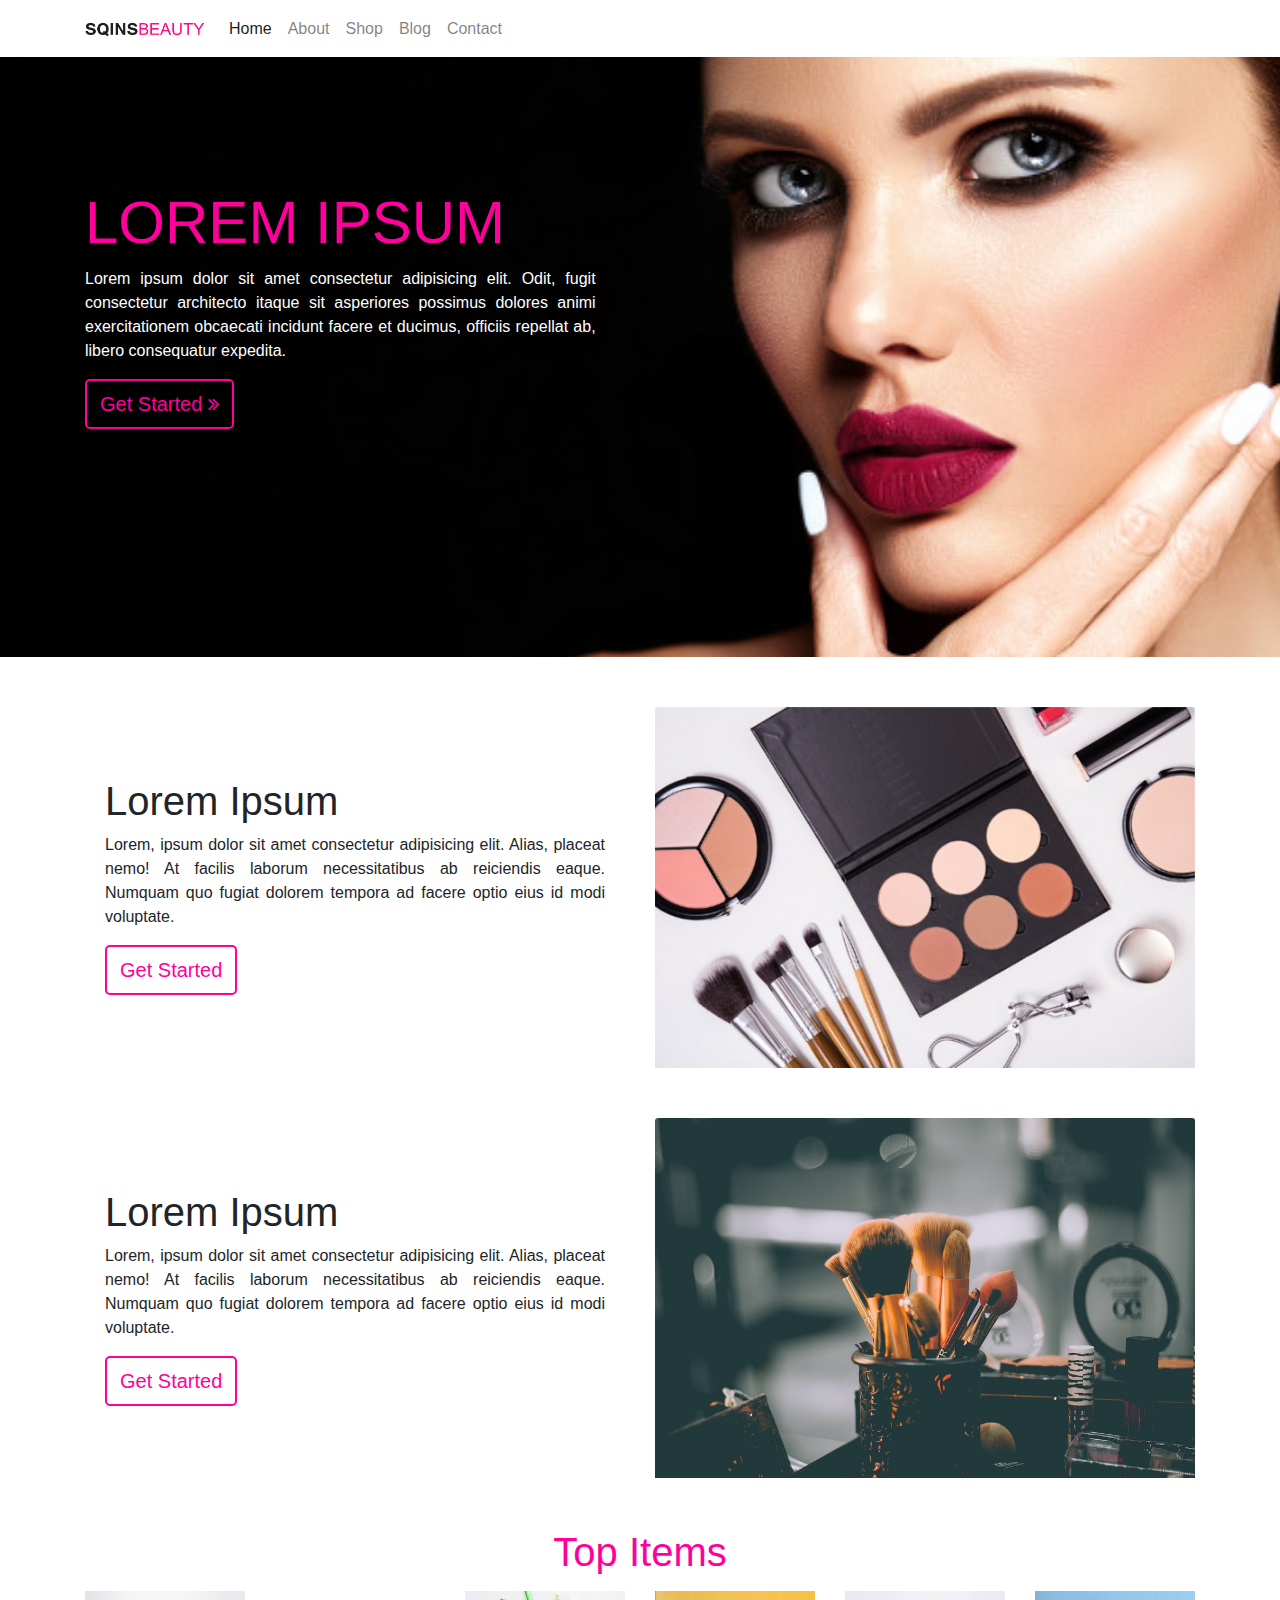
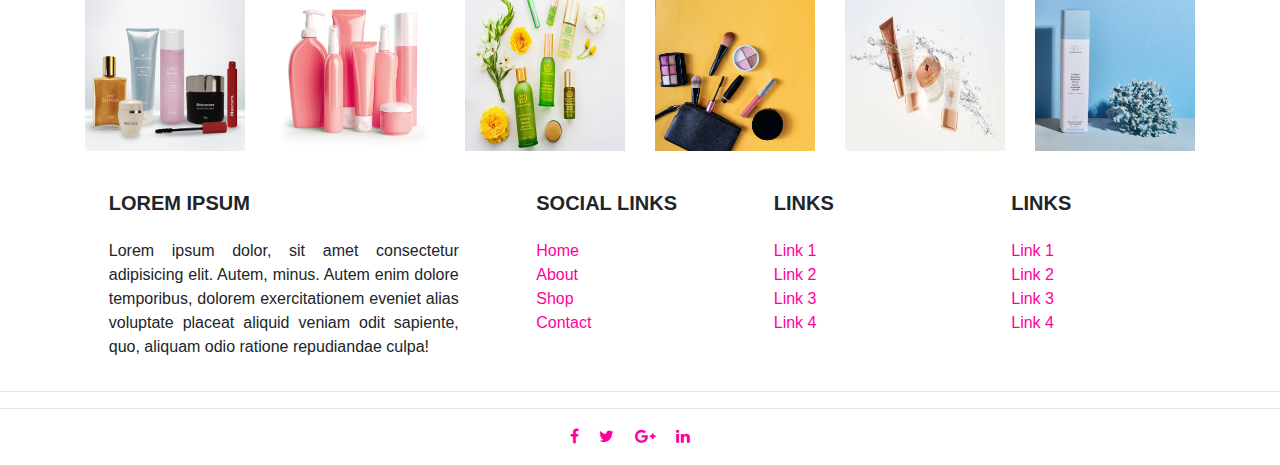
<file: index.htm>
<!doctype html>
<html lang="en">
  <head>
    <!-- Required meta tags -->
    <meta charset="utf-8">
    <meta name="viewport" content="width=device-width, initial-scale=1, shrink-to-fit=no">
    <!--font awesom-->
    <link rel="stylesheet" href="https://cdnjs.cloudflare.com/ajax/libs/font-awesome/4.7.0/css/font-awesome.min.css">
    <!-- Bootstrap CSS -->
    <link rel="stylesheet" href="https://maxcdn.bootstrapcdn.com/bootstrap/4.0.0/css/bootstrap.min.css" integrity="sha384-Gn5384xqQ1aoWXA+058RXPxPg6fy4IWvTNh0E263XmFcJlSAwiGgFAW/dAiS6JXm" crossorigin="anonymous">
    <link rel="stylesheet" href="css/style.css">
    <link rel="icon" href="images/log.png" type="image/icon type">
    <title>Hello, world!</title>
  </head>
  <body>
     

 <!--Navigation Bar-->
 
 <nav class="navbar navbar-expand-lg navbar-light ">
     <div class="container" >
    <a class="navbar-brand" href="#"><img src="images/log.png" class="logo" alt=""></a>
    <button class="navbar-toggler" type="button" data-toggle="collapse" data-target="#navbarNavDropdown" aria-controls="navbarNavDropdown" aria-expanded="false" aria-label="Toggle navigation">
      <span class="navbar-toggler-icon"></span>
    </button>
    <div class="collapse navbar-collapse" id="navbarNavDropdown">
      <ul class="navbar-nav">
        <li class="nav-item active">
          <a class="nav-link" href="index.htm">Home <span class="sr-only">(current)</span></a>
        </li>
        <li class="nav-item">
          <a class="nav-link" href="about.htm">About</a>
        </li>
        <li class="nav-item">
          <a class="nav-link" href="shop.htm">Shop</a>
        </li>
        <li class="nav-item">
          <a class="nav-link" href="blog.htm">Blog</a>
        </li>
        <li class="nav-item">
            <a class="nav-link" href="contact.htm">Contact</a>
          </li>
        
        </li>
      </ul>
    </div>
</div>
  </nav>
 <!--Navigation Bar-->
  <!--Slider-->
  <div class="slider">
    <div class="container">
        <h1 class="front-heading">Lorem Ipsum</h1>
        <p class="front-p"> Lorem ipsum dolor sit amet consectetur adipisicing elit. Odit, fugit consectetur architecto itaque sit asperiores possimus dolores animi exercitationem obcaecati incidunt facere et ducimus, officiis repellat ab, libero consequatur expedita.</p>
        <button class="get-started">Get Started <i class="fa fa-angle-double-right"></i></button>
    </div>

  </div>
<!--Slider-->


<div class="container " id="margin-t">
    <div class="row">
        <div class="card col-lg-6 " >
            
            <div class="card-body">
              <h1 class="" style="margin-top: 50px;">Lorem Ipsum</h1>
              <p>Lorem, ipsum dolor sit amet consectetur adipisicing elit. Alias, placeat nemo! At facilis laborum necessitatibus ab reiciendis eaque. Numquam quo fugiat dolorem tempora ad facere optio eius id modi voluptate.</p>
              <button class="details">Get Started</button>
            </div>
          </div>
          <div class="card col-lg-6">
            <img src="images/item1.jpg" class="card-img-top" alt="...">
            
            </div>
          </div>
    </div>
</div>
<div class="container " id="margin-t">
  <div class="row">
      <div class="card col-lg-6 " >
          
          <div class="card-body">
            <h1 class="" style="margin-top: 50px;">Lorem Ipsum</h1>
            <p>Lorem, ipsum dolor sit amet consectetur adipisicing elit. Alias, placeat nemo! At facilis laborum necessitatibus ab reiciendis eaque. Numquam quo fugiat dolorem tempora ad facere optio eius id modi voluptate.</p>
            <button class="details">Get Started</button>
          </div>
        </div>
        <div class="card col-lg-6">
          <img src="images/1.jpg" class="card-img-top" alt="...">
          
          </div>
        </div>
  </div>
</div>
<div class="container"  id="margin-t">
  <h1 class="cntr-heading" style="text-align: center;">Top Items</h1>
  <a href="shop.htm">
<div class="row">
<img src="images/p1.jpg" alt="" class="col-lg-2" >
<img src="images/p2.jpg" alt="" class="col-lg-2" >
<img src="images/p3.jpg" alt="" class="col-lg-2" >
<img src="images/p4.jpg" alt="" class="col-lg-2" >
<img src="images/p5.jpg" alt="" class="col-lg-2" >
<img src="images/p6.jpg" alt="" class="col-lg-2" >
</div>
</a>
</div>

<!-- Footer -->
<footer class="page-footer font-small stylish-color-dark pt-4">

  <!-- Footer Links -->
  <div class="container text-center text-md-left">

    <!-- Grid row -->
    <div class="row">

      <!-- Grid column -->
      <div class="col-md-4 mx-auto">

        <!-- Content -->
        <h5 class="font-weight-bold text-uppercase mt-3 mb-4">Lorem Ipsum</h5>
        <p>Lorem ipsum dolor, sit amet consectetur adipisicing elit. Autem, minus. Autem enim dolore temporibus, dolorem exercitationem eveniet alias voluptate placeat aliquid veniam odit sapiente, quo, aliquam odio ratione repudiandae culpa!</p>

      </div>
      <!-- Grid column -->

      <hr class="clearfix w-100 d-md-none">

      <!-- Grid column -->
      <div class="col-md-2 mx-auto">

        <!-- Links -->
        <h5 class="font-weight-bold text-uppercase mt-3 mb-4">Social Links</h5>

        <ul class="list-unstyled">
          <li>
            <a href="index.htm">Home</a>
          </li>
          <li>
            <a href="about.htm">About</a>
          </li>
          <li>
            <a href="shop.htm">Shop</a>
          </li>
          <li>
            <a href="contact.htm">Contact</a>
          </li>
        </ul>

      </div>
      <!-- Grid column -->

      <hr class="clearfix w-100 d-md-none">

      <!-- Grid column -->
      <div class="col-md-2 mx-auto">

        <!-- Links -->
        <h5 class="font-weight-bold text-uppercase mt-3 mb-4">Links</h5>

        <ul class="list-unstyled">
          <li>
            <a href="#!">Link 1</a>
          </li>
          <li>
            <a href="#!">Link 2</a>
          </li>
          <li>
            <a href="#!">Link 3</a>
          </li>
          <li>
            <a href="#!">Link 4</a>
          </li>
        </ul>

      </div>
      <!-- Grid column -->

      <hr class="clearfix w-100 d-md-none">

      <!-- Grid column -->
      <div class="col-md-2 mx-auto">

        <!-- Links -->
        <h5 class="font-weight-bold text-uppercase mt-3 mb-4">Links</h5>

        <ul class="list-unstyled">
          <li>
            <a href="#!">Link 1</a>
          </li>
          <li>
            <a href="#!">Link 2</a>
          </li>
          <li>
            <a href="#!">Link 3</a>
          </li>
          <li>
            <a href="#!">Link 4</a>
          </li>
        </ul>

      </div>
      <!-- Grid column -->

    </div>
    <!-- Grid row -->

  </div>
  <!-- Footer Links -->

  <hr>



  <hr>

  <!-- Social buttons -->
  <ul class="list-unstyled list-inline text-center">
    <li class="list-inline-item">
      <a class="btn-floating btn-fb mx-1">
        <i class="fa fa-facebook"></i>
      </a>
    </li>
    <li class="list-inline-item">
      <a class="btn-floating btn-tw mx-1">
        <i class="fa fa-twitter"></i>
      </a>
    </li>
    <li class="list-inline-item">
      <a class="btn-floating btn-gplus mx-1">
        <i class="fa fa-google-plus"></i>
      </a>
    </li>
    <li class="list-inline-item">
      <a class="btn-floating btn-li mx-1">
        <i class="fa fa-linkedin"></i>
      </a>
    </li>
    <li class="list-inline-item">
      <a class="btn-floating btn-dribbble mx-1">
        <i class="fa fa-dribble"></i>
      </a>
    </li>
  </ul>
  <!-- Social buttons -->

  

</footer>
<!-- Footer -->
    <!-- Optional JavaScript -->
    <!-- jQuery first, then Popper.js, then Bootstrap JS -->
    <script src="https://code.jquery.com/jquery-3.2.1.slim.min.js" integrity="sha384-KJ3o2DKtIkvYIK3UENzmM7KCkRr/rE9/Qpg6aAZGJwFDMVNA/GpGFF93hXpG5KkN" crossorigin="anonymous"></script>
    <script src="https://cdnjs.cloudflare.com/ajax/libs/popper.js/1.12.9/umd/popper.min.js" integrity="sha384-ApNbgh9B+Y1QKtv3Rn7W3mgPxhU9K/ScQsAP7hUibX39j7fakFPskvXusvfa0b4Q" crossorigin="anonymous"></script>
    <script src="https://maxcdn.bootstrapcdn.com/bootstrap/4.0.0/js/bootstrap.min.js" integrity="sha384-JZR6Spejh4U02d8jOt6vLEHfe/JQGiRRSQQxSfFWpi1MquVdAyjUar5+76PVCmYl" crossorigin="anonymous"></script>
  </body>
</html>
</file>
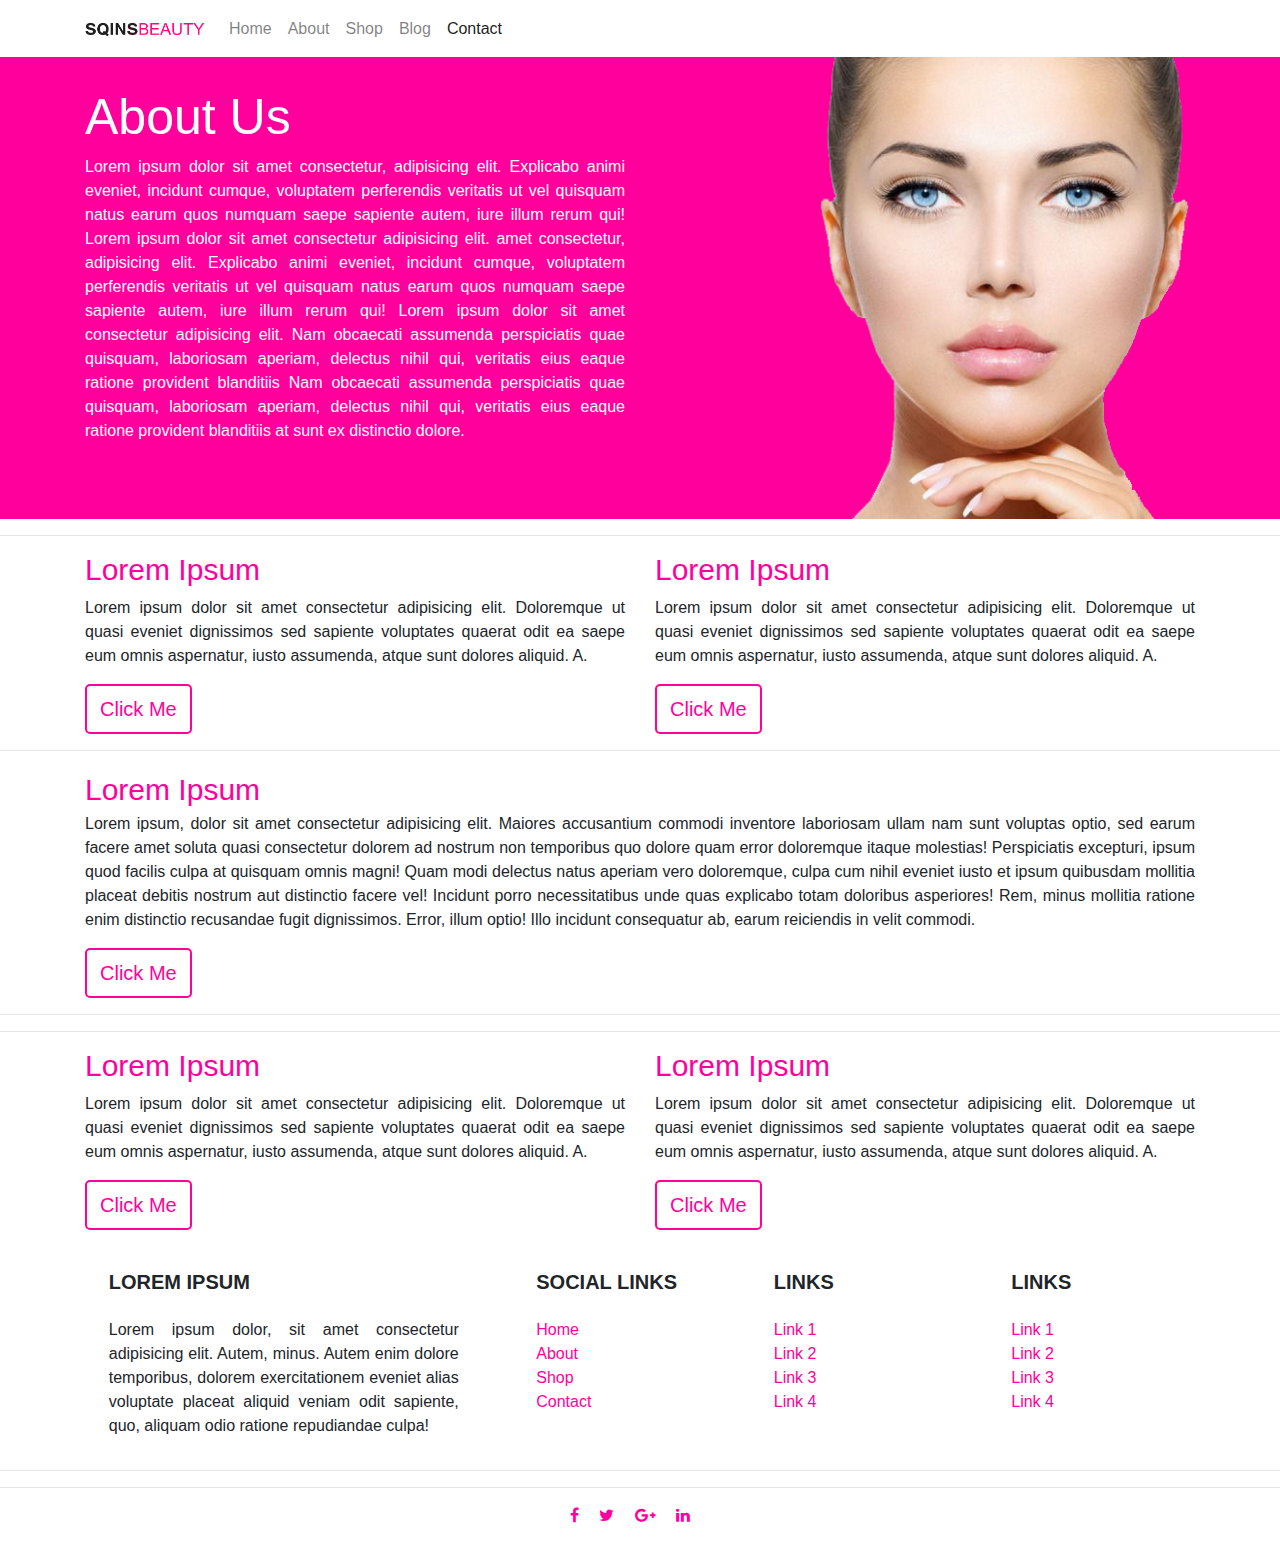
<file: about.htm>
<!doctype html>
<html lang="en">
  <head>
    <!-- Required meta tags -->
    <meta charset="utf-8">
    <meta name="viewport" content="width=device-width, initial-scale=1, shrink-to-fit=no">
    <!--font awesom-->
    <link rel="stylesheet" href="https://cdnjs.cloudflare.com/ajax/libs/font-awesome/4.7.0/css/font-awesome.min.css">
    <!-- Bootstrap CSS -->
    <link rel="stylesheet" href="https://maxcdn.bootstrapcdn.com/bootstrap/4.0.0/css/bootstrap.min.css" integrity="sha384-Gn5384xqQ1aoWXA+058RXPxPg6fy4IWvTNh0E263XmFcJlSAwiGgFAW/dAiS6JXm" crossorigin="anonymous">
    <link rel="stylesheet" href="css/style.css">
    <link rel="icon" href="images/log.png" type="image/icon type">
    <title>Cosmetics</title>
  </head>
  <body>


 <!--Navigation Bar-->
 
 <nav class="navbar navbar-expand-lg navbar-light ">
     <div class="container" >
    <a class="navbar-brand" href="#"><img src="images/log.png" class="logo" alt=""></a>
    <button class="navbar-toggler" type="button" data-toggle="collapse" data-target="#navbarNavDropdown" aria-controls="navbarNavDropdown" aria-expanded="false" aria-label="Toggle navigation">
      <span class="navbar-toggler-icon"></span>
    </button>
    <div class="collapse navbar-collapse" id="navbarNavDropdown">
      <ul class="navbar-nav">
        <li class="nav-item ">
          <a class="nav-link" href="index.htm">Home <span class="sr-only">(current)</span></a>
        </li>
        <li class="nav-item">
          <a class="nav-link" href="about.htm">About</a>
        </li>
        <li class="nav-item">
          <a class="nav-link " href="shop.htm">Shop</a>
        </li>
        <li class="nav-item">
            <a class="nav-link" href="blog.htm">Blog</a>
          </li>
        <li class="nav-item">
            <a class="nav-link active" href="contact.htm">Contact</a>
          </li>
        
        </li>
      </ul>
    </div>
</div>
  </nav>
 <!--Navigation Bar-->
 <div class="about-front">
     <div class="container">
         <div class="row">
             <div class="col-lg-6"> 
            <h2 class="about-h2">About Us</h2>
            <p class="about-front-p">Lorem ipsum dolor sit amet consectetur, adipisicing elit. Explicabo animi eveniet, incidunt cumque, voluptatem perferendis veritatis ut vel quisquam natus earum quos numquam saepe sapiente autem, iure illum rerum qui! Lorem ipsum dolor sit amet consectetur adipisicing elit. amet consectetur, adipisicing elit. Explicabo animi eveniet, incidunt cumque, voluptatem perferendis veritatis ut vel quisquam natus earum quos numquam saepe sapiente autem, iure illum rerum qui! Lorem ipsum dolor sit amet consectetur adipisicing elit. Nam obcaecati assumenda perspiciatis quae quisquam, laboriosam aperiam, delectus nihil qui, veritatis eius eaque ratione provident blanditiis Nam obcaecati assumenda perspiciatis quae quisquam, laboriosam aperiam, delectus nihil qui, veritatis eius eaque ratione provident blanditiis at sunt ex distinctio dolore.</p>
             </div>
            <img src="images/12.png" class="col-lg-6" alt="">
        </div>
    </div>
</div>
<hr>
    <div class="container">
        <div class="row">
            <div class="col-lg-6"> 
           <h5 class="about-two">Lorem Ipsum</h5>
           <p >Lorem ipsum dolor sit amet consectetur adipisicing elit. Doloremque ut quasi eveniet dignissimos sed sapiente voluptates quaerat odit ea saepe eum omnis aspernatur, iusto assumenda, atque sunt dolores aliquid. A.</p>
        <button class="details"> Click Me</button>    
        </div>
        <div class="col-lg-6"> 
            <h5 class="about-two">Lorem Ipsum</h5>
            <p >Lorem ipsum dolor sit amet consectetur adipisicing elit. Doloremque ut quasi eveniet dignissimos sed sapiente voluptates quaerat odit ea saepe eum omnis aspernatur, iusto assumenda, atque sunt dolores aliquid. A.</p>
         <button class="details"> Click Me</button>    
         </div>
       </div>
   </div>
</div>
<hr>

<div class="container">
<div class="about-two">Lorem Ipsum</div>
<p>Lorem ipsum, dolor sit amet consectetur adipisicing elit. Maiores accusantium commodi inventore laboriosam ullam nam sunt voluptas optio, sed earum facere amet soluta quasi consectetur dolorem ad nostrum non temporibus quo dolore quam error doloremque itaque molestias! Perspiciatis excepturi, ipsum quod facilis culpa at quisquam omnis magni! Quam modi delectus natus aperiam vero doloremque, culpa cum nihil eveniet iusto et ipsum quibusdam mollitia placeat debitis nostrum aut distinctio facere vel! Incidunt porro necessitatibus unde quas explicabo totam doloribus asperiores! Rem, minus mollitia ratione enim distinctio recusandae fugit dignissimos. Error, illum optio! Illo incidunt consequatur ab, earum reiciendis in velit commodi.</p>
<button class="details"> Click Me</button>   
</div>
<hr>


<hr>
   <div class="container">
       <div class="row">
           <div class="col-lg-6"> 
          <h5 class="about-two">Lorem Ipsum</h5>
          <p >Lorem ipsum dolor sit amet consectetur adipisicing elit. Doloremque ut quasi eveniet dignissimos sed sapiente voluptates quaerat odit ea saepe eum omnis aspernatur, iusto assumenda, atque sunt dolores aliquid. A.</p>
       <button class="details"> Click Me</button>    
       </div>
       <div class="col-lg-6"> 
           <h5 class="about-two">Lorem Ipsum</h5>
           <p >Lorem ipsum dolor sit amet consectetur adipisicing elit. Doloremque ut quasi eveniet dignissimos sed sapiente voluptates quaerat odit ea saepe eum omnis aspernatur, iusto assumenda, atque sunt dolores aliquid. A.</p>
        <button class="details"> Click Me</button>    
        </div>
      </div>
  </div>
</div>

<!-- Footer -->
<footer class="page-footer font-small stylish-color-dark pt-4">

  <!-- Footer Links -->
  <div class="container text-center text-md-left">

    <!-- Grid row -->
    <div class="row">

      <!-- Grid column -->
      <div class="col-md-4 mx-auto">

        <!-- Content -->
        <h5 class="font-weight-bold text-uppercase mt-3 mb-4">Lorem Ipsum</h5>
        <p>Lorem ipsum dolor, sit amet consectetur adipisicing elit. Autem, minus. Autem enim dolore temporibus, dolorem exercitationem eveniet alias voluptate placeat aliquid veniam odit sapiente, quo, aliquam odio ratione repudiandae culpa!</p>

      </div>
      <!-- Grid column -->

      <hr class="clearfix w-100 d-md-none">

      <!-- Grid column -->
      <div class="col-md-2 mx-auto">

        <!-- Links -->
        <h5 class="font-weight-bold text-uppercase mt-3 mb-4">Social Links</h5>

        <ul class="list-unstyled">
          <li>
            <a href="index.htm">Home</a>
          </li>
          <li>
            <a href="about.htm">About</a>
          </li>
          <li>
            <a href="shop.htm">Shop</a>
          </li>
          <li>
            <a href="contact.htm">Contact</a>
          </li>
        </ul>

      </div>
      <!-- Grid column -->

      <hr class="clearfix w-100 d-md-none">

      <!-- Grid column -->
      <div class="col-md-2 mx-auto">

        <!-- Links -->
        <h5 class="font-weight-bold text-uppercase mt-3 mb-4">Links</h5>

        <ul class="list-unstyled">
          <li>
            <a href="#!">Link 1</a>
          </li>
          <li>
            <a href="#!">Link 2</a>
          </li>
          <li>
            <a href="#!">Link 3</a>
          </li>
          <li>
            <a href="#!">Link 4</a>
          </li>
        </ul>

      </div>
      <!-- Grid column -->

      <hr class="clearfix w-100 d-md-none">

      <!-- Grid column -->
      <div class="col-md-2 mx-auto">

        <!-- Links -->
        <h5 class="font-weight-bold text-uppercase mt-3 mb-4">Links</h5>

        <ul class="list-unstyled">
          <li>
            <a href="#!">Link 1</a>
          </li>
          <li>
            <a href="#!">Link 2</a>
          </li>
          <li>
            <a href="#!">Link 3</a>
          </li>
          <li>
            <a href="#!">Link 4</a>
          </li>
        </ul>

      </div>
      <!-- Grid column -->

    </div>
    <!-- Grid row -->

  </div>
  <!-- Footer Links -->

  <hr>



  <hr>

  <!-- Social buttons -->
  <ul class="list-unstyled list-inline text-center">
    <li class="list-inline-item">
      <a class="btn-floating btn-fb mx-1">
        <i class="fa fa-facebook"></i>
      </a>
    </li>
    <li class="list-inline-item">
      <a class="btn-floating btn-tw mx-1">
        <i class="fa fa-twitter"></i>
      </a>
    </li>
    <li class="list-inline-item">
      <a class="btn-floating btn-gplus mx-1">
        <i class="fa fa-google-plus"></i>
      </a>
    </li>
    <li class="list-inline-item">
      <a class="btn-floating btn-li mx-1">
        <i class="fa fa-linkedin"></i>
      </a>
    </li>
    <li class="list-inline-item">
      <a class="btn-floating btn-dribbble mx-1">
        <i class="fa fa-dribble"></i>
      </a>
    </li>
  </ul>
  <!-- Social buttons -->

  

</footer>
<!-- Footer -->
    <!-- Optional JavaScript -->
    <!-- jQuery first, then Popper.js, then Bootstrap JS -->
    <script src="https://code.jquery.com/jquery-3.2.1.slim.min.js" integrity="sha384-KJ3o2DKtIkvYIK3UENzmM7KCkRr/rE9/Qpg6aAZGJwFDMVNA/GpGFF93hXpG5KkN" crossorigin="anonymous"></script>
    <script src="https://cdnjs.cloudflare.com/ajax/libs/popper.js/1.12.9/umd/popper.min.js" integrity="sha384-ApNbgh9B+Y1QKtv3Rn7W3mgPxhU9K/ScQsAP7hUibX39j7fakFPskvXusvfa0b4Q" crossorigin="anonymous"></script>
    <script src="https://maxcdn.bootstrapcdn.com/bootstrap/4.0.0/js/bootstrap.min.js" integrity="sha384-JZR6Spejh4U02d8jOt6vLEHfe/JQGiRRSQQxSfFWpi1MquVdAyjUar5+76PVCmYl" crossorigin="anonymous"></script>
  </body>
</html>
</file>
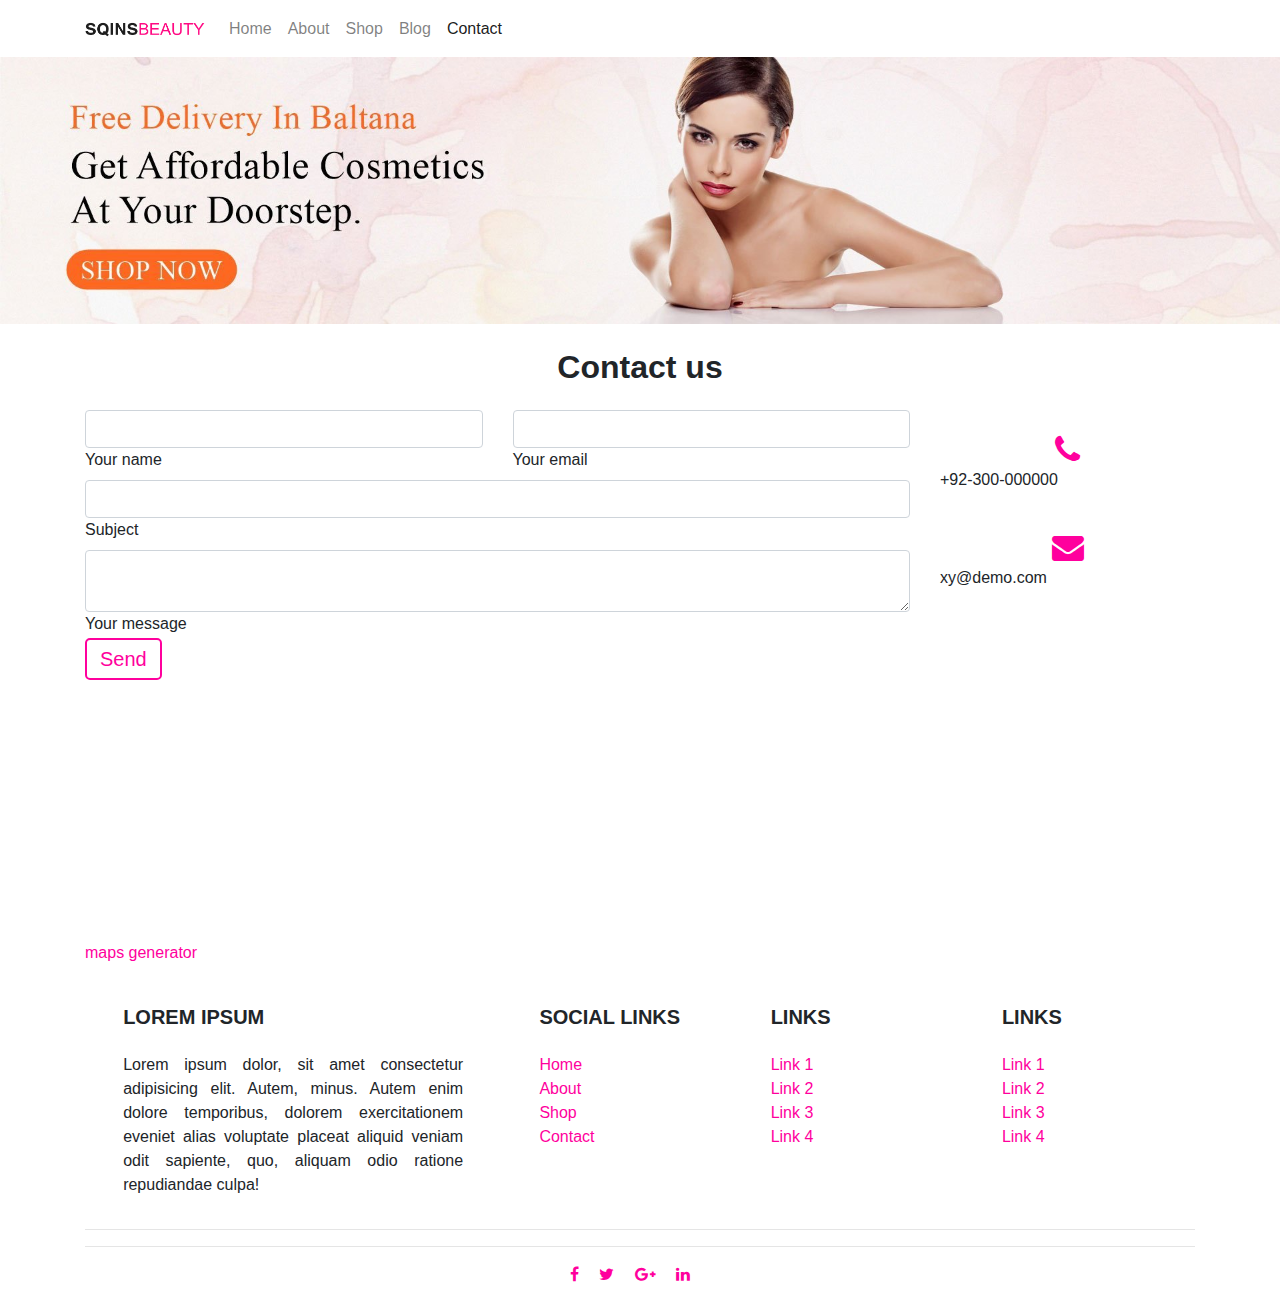
<file: contact.htm>
<!doctype html>
<html lang="en">
  <head>
    <!-- Required meta tags -->
    <meta charset="utf-8">
    <meta name="viewport" content="width=device-width, initial-scale=1, shrink-to-fit=no">
    <!--font awesom-->
    <link rel="stylesheet" href="https://cdnjs.cloudflare.com/ajax/libs/font-awesome/4.7.0/css/font-awesome.min.css">
    <!-- Bootstrap CSS -->
    <link rel="stylesheet" href="https://maxcdn.bootstrapcdn.com/bootstrap/4.0.0/css/bootstrap.min.css" integrity="sha384-Gn5384xqQ1aoWXA+058RXPxPg6fy4IWvTNh0E263XmFcJlSAwiGgFAW/dAiS6JXm" crossorigin="anonymous">
    <link rel="stylesheet" href="css/style.css">
    <link rel="icon" href="images/log.png" type="image/icon type">
    <title>Cosmetics</title>
  </head>
  <body>


 <!--Navigation Bar-->
 
 <nav class="navbar navbar-expand-lg navbar-light ">
     <div class="container" >
    <a class="navbar-brand" href="#"><img src="images/log.png" class="logo" alt=""></a>
    <button class="navbar-toggler" type="button" data-toggle="collapse" data-target="#navbarNavDropdown" aria-controls="navbarNavDropdown" aria-expanded="false" aria-label="Toggle navigation">
      <span class="navbar-toggler-icon"></span>
    </button>
    <div class="collapse navbar-collapse" id="navbarNavDropdown">
      <ul class="navbar-nav">
        <li class="nav-item ">
          <a class="nav-link" href="index.htm">Home <span class="sr-only">(current)</span></a>
        </li>
        <li class="nav-item">
          <a class="nav-link" href="about.htm">About</a>
        </li>
        <li class="nav-item">
          <a class="nav-link " href="shop.htm">Shop</a>
        </li>
        <li class="nav-item">
          <a class="nav-link" href="blog.htm">Blog</a>
        </li>
        <li class="nav-item">
            <a class="nav-link active" href="contact.htm">Contact</a>
          </li>
        
        </li>
      </ul>
    </div>
</div>
  </nav>
 <!--Navigation Bar-->
 <img src="images/banner.jpg" class="banner" alt="">
 <div class="container">
 
<!--Contact form-->
<!--Section: Contact v.2-->
<section class="mb-4">

    <!--Section heading-->
    <h2 class="h1-responsive font-weight-bold text-center my-4">Contact us</h2>
    <!--Section description-->
    

    <div class="row">

        <!--Grid column-->
        <div class="col-md-9 mb-md-0 mb-5">
            <form id="contact-form" name="contact-form" action="mail.php" method="POST">

                <!--Grid row-->
                <div class="row">

                    <!--Grid column-->
                    <div class="col-md-6">
                        <div class="md-form mb-0">
                            <input type="text" id="name" name="name" class="form-control">
                            <label for="name" class="">Your name</label>
                        </div>
                    </div>
                    <!--Grid column-->

                    <!--Grid column-->
                    <div class="col-md-6">
                        <div class="md-form mb-0">
                            <input type="text" id="email" name="email" class="form-control">
                            <label for="email" class="">Your email</label>
                        </div>
                    </div>
                    <!--Grid column-->

                </div>
                <!--Grid row-->

                <!--Grid row-->
                <div class="row">
                    <div class="col-md-12">
                        <div class="md-form mb-0">
                            <input type="text" id="subject" name="subject" class="form-control">
                            <label for="subject" class="">Subject</label>
                        </div>
                    </div>
                </div>
                <!--Grid row-->

                <!--Grid row-->
                <div class="row">

                    <!--Grid column-->
                    <div class="col-md-12">

                        <div class="md-form">
                            <textarea type="text" id="message" name="message" rows="2" class="form-control md-textarea"></textarea>
                            <label for="message">Your message</label>
                        </div>

                    </div>
                </div>
                <!--Grid row-->

            </form>

            <div class="text-center text-md-left">
                <a id="send" style="">Send</a>
            </div>
            <div class="status"></div>
        </div>
        <!--Grid column-->

        <!--Grid column-->
        <div class="col-md-3 text-center">
            <ul class="list-unstyled mb-0">
               

                <li><i class="fa fa-phone mt-4 fa-2x"></i>
                    <p>+92-300-000000</p>
                </li>

                <li><i class="fa fa-envelope mt-4 fa-2x"></i>
                    <p>xy@demo.com</p>
                </li>
            </ul>
        </div>
        <!--Grid column-->

    </div>

</section>
<!--Section: Contact v.2-->

<!--Map-->
<iframe width="100%" height="236" frameborder="0" scrolling="no" marginheight="0" marginwidth="0" src="https://maps.google.com/maps?width=200&amp;height=236&amp;hl=en&amp;q=Hyderabad%20Hyderabad+(Hyderabad)&amp;t=&amp;z=12&amp;ie=UTF8&amp;iwloc=B&amp;output=embed"></iframe> <a href='https://add-map.org/'>maps generator</a> <script type='text/javascript' src='https://embedmaps.com/google-maps-authorization/script.js?id=051427e55a497cfd1a2d6641049d3af9b8b4d518'></script>
<!--map-->


<!-- Footer -->
<footer class="page-footer font-small stylish-color-dark pt-4">

  <!-- Footer Links -->
  <div class="container text-center text-md-left">

    <!-- Grid row -->
    <div class="row">

      <!-- Grid column -->
      <div class="col-md-4 mx-auto">

        <!-- Content -->
        <h5 class="font-weight-bold text-uppercase mt-3 mb-4">Lorem Ipsum</h5>
        <p>Lorem ipsum dolor, sit amet consectetur adipisicing elit. Autem, minus. Autem enim dolore temporibus, dolorem exercitationem eveniet alias voluptate placeat aliquid veniam odit sapiente, quo, aliquam odio ratione repudiandae culpa!</p>

      </div>
      <!-- Grid column -->

      <hr class="clearfix w-100 d-md-none">

      <!-- Grid column -->
      <div class="col-md-2 mx-auto">

        <!-- Links -->
        <h5 class="font-weight-bold text-uppercase mt-3 mb-4">Social Links</h5>

        <ul class="list-unstyled">
          <li>
            <a href="index.htm">Home</a>
          </li>
          <li>
            <a href="about.htm">About</a>
          </li>
          <li>
            <a href="shop.htm">Shop</a>
          </li>
          <li>
            <a href="contact.htm">Contact</a>
          </li>
        </ul>

      </div>
      <!-- Grid column -->

      <hr class="clearfix w-100 d-md-none">

      <!-- Grid column -->
      <div class="col-md-2 mx-auto">

        <!-- Links -->
        <h5 class="font-weight-bold text-uppercase mt-3 mb-4">Links</h5>

        <ul class="list-unstyled">
          <li>
            <a href="#!">Link 1</a>
          </li>
          <li>
            <a href="#!">Link 2</a>
          </li>
          <li>
            <a href="#!">Link 3</a>
          </li>
          <li>
            <a href="#!">Link 4</a>
          </li>
        </ul>

      </div>
      <!-- Grid column -->

      <hr class="clearfix w-100 d-md-none">

      <!-- Grid column -->
      <div class="col-md-2 mx-auto">

        <!-- Links -->
        <h5 class="font-weight-bold text-uppercase mt-3 mb-4">Links</h5>

        <ul class="list-unstyled">
          <li>
            <a href="#!">Link 1</a>
          </li>
          <li>
            <a href="#!">Link 2</a>
          </li>
          <li>
            <a href="#!">Link 3</a>
          </li>
          <li>
            <a href="#!">Link 4</a>
          </li>
        </ul>

      </div>
      <!-- Grid column -->

    </div>
    <!-- Grid row -->

  </div>
  <!-- Footer Links -->

  <hr>



  <hr>

  <!-- Social buttons -->
  <ul class="list-unstyled list-inline text-center">
    <li class="list-inline-item">
      <a class="btn-floating btn-fb mx-1">
        <i class="fa fa-facebook"></i>
      </a>
    </li>
    <li class="list-inline-item">
      <a class="btn-floating btn-tw mx-1">
        <i class="fa fa-twitter"></i>
      </a>
    </li>
    <li class="list-inline-item">
      <a class="btn-floating btn-gplus mx-1">
        <i class="fa fa-google-plus"></i>
      </a>
    </li>
    <li class="list-inline-item">
      <a class="btn-floating btn-li mx-1">
        <i class="fa fa-linkedin"></i>
      </a>
    </li>
    <li class="list-inline-item">
      <a class="btn-floating btn-dribbble mx-1">
        <i class="fa fa-dribble"></i>
      </a>
    </li>
  </ul>
  <!-- Social buttons -->

  

</footer>
<!-- Footer -->
    <!-- Optional JavaScript -->
    <!-- jQuery first, then Popper.js, then Bootstrap JS -->
    <script src="https://code.jquery.com/jquery-3.2.1.slim.min.js" integrity="sha384-KJ3o2DKtIkvYIK3UENzmM7KCkRr/rE9/Qpg6aAZGJwFDMVNA/GpGFF93hXpG5KkN" crossorigin="anonymous"></script>
    <script src="https://cdnjs.cloudflare.com/ajax/libs/popper.js/1.12.9/umd/popper.min.js" integrity="sha384-ApNbgh9B+Y1QKtv3Rn7W3mgPxhU9K/ScQsAP7hUibX39j7fakFPskvXusvfa0b4Q" crossorigin="anonymous"></script>
    <script src="https://maxcdn.bootstrapcdn.com/bootstrap/4.0.0/js/bootstrap.min.js" integrity="sha384-JZR6Spejh4U02d8jOt6vLEHfe/JQGiRRSQQxSfFWpi1MquVdAyjUar5+76PVCmYl" crossorigin="anonymous"></script>
  </body>
</html>
</file>
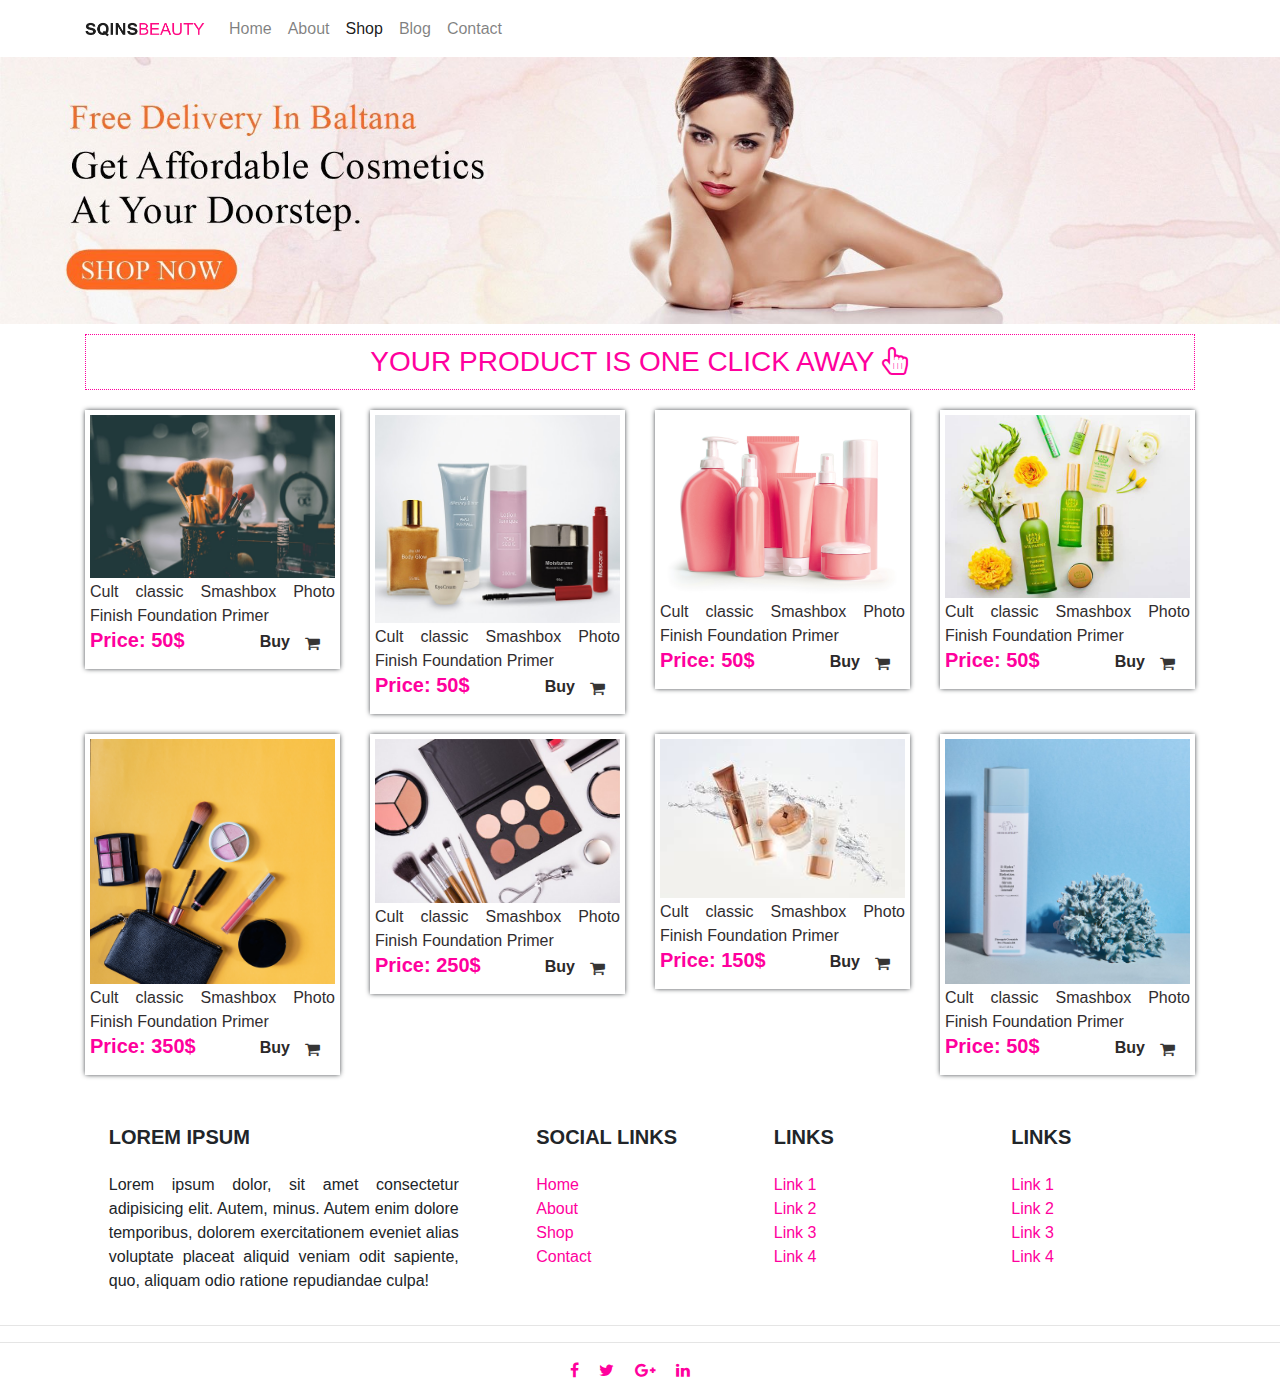
<file: shop.htm>
<!doctype html>
<html lang="en">
  <head>
    <!-- Required meta tags -->
    <meta charset="utf-8">
    <meta name="viewport" content="width=device-width, initial-scale=1, shrink-to-fit=no">
    <!--font awesom-->
    <link rel="stylesheet" href="https://cdnjs.cloudflare.com/ajax/libs/font-awesome/4.7.0/css/font-awesome.min.css">
    <!-- Bootstrap CSS -->
    <link rel="stylesheet" href="https://maxcdn.bootstrapcdn.com/bootstrap/4.0.0/css/bootstrap.min.css" integrity="sha384-Gn5384xqQ1aoWXA+058RXPxPg6fy4IWvTNh0E263XmFcJlSAwiGgFAW/dAiS6JXm" crossorigin="anonymous">
    <link rel="stylesheet" href="css/style.css">
    <link rel="icon" href="images/log.png" type="image/icon type">
    <title>Hello, world!</title>
  </head>
  <body>


 <!--Navigation Bar-->
 
 <nav class="navbar navbar-expand-lg navbar-light ">
     <div class="container" >
    <a class="navbar-brand" href="#"><img src="images/log.png" class="logo" alt=""></a>
    <button class="navbar-toggler" type="button" data-toggle="collapse" data-target="#navbarNavDropdown" aria-controls="navbarNavDropdown" aria-expanded="false" aria-label="Toggle navigation">
      <span class="navbar-toggler-icon"></span>
    </button>
    <div class="collapse navbar-collapse" id="navbarNavDropdown">
      <ul class="navbar-nav">
        <li class="nav-item ">
          <a class="nav-link" href="index.htm">Home <span class="sr-only">(current)</span></a>
        </li>
        <li class="nav-item">
          <a class="nav-link" href="about.htm">About</a>
        </li>
        <li class="nav-item">
          <a class="nav-link active" href="shop.htm">Shop</a>
        </li>
        <li class="nav-item">
          <a class="nav-link" href="blog.htm">Blog</a>
        </li>
        <li class="nav-item">
            <a class="nav-link" href="contact.htm">Contact</a>
          </li>
        
        </li>
      </ul>
    </div>
</div>
  </nav>
 <!--Navigation Bar-->
 <img src="images/banner.jpg" class="banner" alt="">
 <div class="container">
     
<h3 class="h3">Your Product is One Click Away <i class="fa fa-hand-pointer-o "></i></h3>
</div>
<!--E-commerce-->
<div class="container">
    <div class="row">
     <div class=" col-lg-3 ">
        <div class="items">
         <img src="images/1.jpg" alt="">
         <p>Cult classic Smashbox Photo Finish Foundation Primer</p>
         <div class="price"> 50$</div>
         <i class="fa fa-shopping-cart"></i>
         <div class="shop-btn">Buy</div>
    </div>
    </div>
 
    <div class=" col-lg-3 ">
        <div class="items">
         <img src="images/p1.jpg" alt="" >
         <p>Cult classic Smashbox Photo Finish Foundation Primer</p>
         <div class="price"> 50$</div>
         <i class="fa fa-shopping-cart"></i>
         <div class="shop-btn">Buy</div>
    </div>
    </div>
 
    <div class=" col-lg-3 ">
        <div class="items">
         <img src="images/p2.jpg" alt="" >
         <p>Cult classic Smashbox Photo Finish Foundation Primer</p>
         <div class="price"> 50$</div>
         <i class="fa fa-shopping-cart"></i>
         <div class="shop-btn">Buy</div>
    </div>
    </div>
 
    <div class=" col-lg-3 ">
        <div class="items">
         <img src="images/p3.jpg" alt="" >
         <p>Cult classic Smashbox Photo Finish Foundation Primer</p>
         <div class="price"> 50$</div>
         <i class="fa fa-shopping-cart"></i>
         <div class="shop-btn">Buy</div>
    </div>
    </div>
 
    <div class=" col-lg-3 ">
        <div class="items">
         <img src="images/p4.jpg" alt="" >
         <p>Cult classic Smashbox Photo Finish Foundation Primer</p>
         <div class="price"> 350$</div>
         <i class="fa fa-shopping-cart"></i>
         <div class="shop-btn">Buy</div>
    </div>
    </div>
 
    <div class=" col-lg-3 ">
        <div class="items">
         <img src="images/item1.jpg" alt="" >
         <p>Cult classic Smashbox Photo Finish Foundation Primer</p>
         <div class="price"> 250$</div>
         <i class="fa fa-shopping-cart"></i>
         <div class="shop-btn">Buy</div>
    </div>
    </div>
 
    <div class=" col-lg-3 ">
        <div class="items">
         <img src="images/p5.jpg" alt="" >
         <p>Cult classic Smashbox Photo Finish Foundation Primer</p>
         <div class="price"> 150$</div>
         <i class="fa fa-shopping-cart"></i>
         <div class="shop-btn">Buy</div>
    </div>
    </div>
 
    <div class=" col-lg-3 ">
        <div class="items">
         <img src="images/p6.jpg" alt="" >
         <p>Cult classic Smashbox Photo Finish Foundation Primer</p>
         <div class="price"> 50$</div>
         <i class="fa fa-shopping-cart"></i>
         <div class="shop-btn">Buy</div>
    </div>
    </div>
 
</div>
</div>
<!--E-commerce-->

<!-- Footer -->
<footer class="page-footer font-small stylish-color-dark pt-4">

  <!-- Footer Links -->
  <div class="container text-center text-md-left">

    <!-- Grid row -->
    <div class="row">

      <!-- Grid column -->
      <div class="col-md-4 mx-auto">

        <!-- Content -->
        <h5 class="font-weight-bold text-uppercase mt-3 mb-4">Lorem Ipsum</h5>
        <p>Lorem ipsum dolor, sit amet consectetur adipisicing elit. Autem, minus. Autem enim dolore temporibus, dolorem exercitationem eveniet alias voluptate placeat aliquid veniam odit sapiente, quo, aliquam odio ratione repudiandae culpa!</p>

      </div>
      <!-- Grid column -->

      <hr class="clearfix w-100 d-md-none">

      <!-- Grid column -->
      <div class="col-md-2 mx-auto">

        <!-- Links -->
        <h5 class="font-weight-bold text-uppercase mt-3 mb-4">Social Links</h5>

        <ul class="list-unstyled">
          <li>
            <a href="index.htm">Home</a>
          </li>
          <li>
            <a href="about.htm">About</a>
          </li>
          <li>
            <a href="shop.htm">Shop</a>
          </li>
          <li>
            <a href="contact.htm">Contact</a>
          </li>
        </ul>

      </div>
      <!-- Grid column -->

      <hr class="clearfix w-100 d-md-none">

      <!-- Grid column -->
      <div class="col-md-2 mx-auto">

        <!-- Links -->
        <h5 class="font-weight-bold text-uppercase mt-3 mb-4">Links</h5>

        <ul class="list-unstyled">
          <li>
            <a href="#!">Link 1</a>
          </li>
          <li>
            <a href="#!">Link 2</a>
          </li>
          <li>
            <a href="#!">Link 3</a>
          </li>
          <li>
            <a href="#!">Link 4</a>
          </li>
        </ul>

      </div>
      <!-- Grid column -->

      <hr class="clearfix w-100 d-md-none">

      <!-- Grid column -->
      <div class="col-md-2 mx-auto">

        <!-- Links -->
        <h5 class="font-weight-bold text-uppercase mt-3 mb-4">Links</h5>

        <ul class="list-unstyled">
          <li>
            <a href="#!">Link 1</a>
          </li>
          <li>
            <a href="#!">Link 2</a>
          </li>
          <li>
            <a href="#!">Link 3</a>
          </li>
          <li>
            <a href="#!">Link 4</a>
          </li>
        </ul>

      </div>
      <!-- Grid column -->

    </div>
    <!-- Grid row -->

  </div>
  <!-- Footer Links -->

  <hr>



  <hr>

  <!-- Social buttons -->
  <ul class="list-unstyled list-inline text-center">
    <li class="list-inline-item">
      <a class="btn-floating btn-fb mx-1">
        <i class="fa fa-facebook"></i>
      </a>
    </li>
    <li class="list-inline-item">
      <a class="btn-floating btn-tw mx-1">
        <i class="fa fa-twitter"></i>
      </a>
    </li>
    <li class="list-inline-item">
      <a class="btn-floating btn-gplus mx-1">
        <i class="fa fa-google-plus"></i>
      </a>
    </li>
    <li class="list-inline-item">
      <a class="btn-floating btn-li mx-1">
        <i class="fa fa-linkedin"></i>
      </a>
    </li>
    <li class="list-inline-item">
      <a class="btn-floating btn-dribbble mx-1">
        <i class="fa fa-dribble"></i>
      </a>
    </li>
  </ul>
  <!-- Social buttons -->

  

</footer>
<!-- Footer -->
    <!-- Optional JavaScript -->
    <!-- jQuery first, then Popper.js, then Bootstrap JS -->
    <script src="https://code.jquery.com/jquery-3.2.1.slim.min.js" integrity="sha384-KJ3o2DKtIkvYIK3UENzmM7KCkRr/rE9/Qpg6aAZGJwFDMVNA/GpGFF93hXpG5KkN" crossorigin="anonymous"></script>
    <script src="https://cdnjs.cloudflare.com/ajax/libs/popper.js/1.12.9/umd/popper.min.js" integrity="sha384-ApNbgh9B+Y1QKtv3Rn7W3mgPxhU9K/ScQsAP7hUibX39j7fakFPskvXusvfa0b4Q" crossorigin="anonymous"></script>
    <script src="https://maxcdn.bootstrapcdn.com/bootstrap/4.0.0/js/bootstrap.min.js" integrity="sha384-JZR6Spejh4U02d8jOt6vLEHfe/JQGiRRSQQxSfFWpi1MquVdAyjUar5+76PVCmYl" crossorigin="anonymous"></script>
  </body>
</html>
</file>
<file: css/style.css>
.logo{
    width: 120px;
}

.slider{
    background: url(1.jpg);
    width: 100%;
    background-position: c;
    background-repeat: no-repeat;
    background-size: cover;
    height: 600px;
    background-attachment: fixed;
}
.front-heading{
    font-size: 60px;
    font-weight: 00;
    padding-top: 130px;
    text-transform: uppercase;
    color: rgb(255, 0, 157);
   
}
.front-p{
    width: 46%;
    text-align: justify;
    color: white;
}
.get-started{
    padding: 08px 13px;
    font-size: 20px;
    border: rgb(255, 0, 157) solid 2px;
    background: none;
    color:rgb(255, 0, 157)  ;
    font-weight: 500;
    border-radius: 5px;
    cursor: pointer;
    text-decoration: none;
}
.get-started:hover{
    color: black;
    background: rgb(255, 0, 157) ;
    transition: 0.5s;

}
.details , #send{
    padding: 08px 13px;
    font-size: 20px;
    border: rgb(255, 0, 157) solid 2px;
    background: none;
    color:rgb(255, 0, 157)  ;
    font-weight: 500;
    
    border-radius: 5px;
    cursor: pointer;
    text-decoration: none; 
}
.details:hover, #send:hover{
    text-decoration: none;
    color: white;
    background: rgb(255, 0, 157) ;
    transition: 0.5s;
}
#margin-t{
    margin-top: 50px;
}
.card{
    margin: px;
    border: none;
}
p{
    text-align: justify;
}
.cntr-heading{
    text-align: center;
    color: rgb(255, 0, 157) ;
    margin: 15px 0px;
}
.banner{
    width: 100%;
}
.h3{
    color:rgb(255, 0, 157)  ;
    text-transform: uppercase;
    padding: 10px;
    margin: 10px 0;
    text-align: center;
    border: dotted 1px;

}
.about-two{
    color: rgb(255, 0, 157);
    font-size: 30px;
}
.about-front-p{
    width: 100%;
    color: white;
}
.about-h2{
    color: white;
    font-size: 50px;
    padding-top:30px ;
}
.col-lg-3{
    margin: 10px 0;
}
.about-front{
    background:rgb(255, 0, 157)  ;
    width: 100%;
    height: auto;
}
.list-unstyled li a{
    color:rgb(255, 0, 157)  ;
}
.items{
box-shadow: 0.2px 0.2px 5px ;
box-sizing: content-box;
padding: 5px;
padding-bottom: 15px;
height: px;
}
.items img{
    width: 100%;
}
.items p{
    color:rgb(49, 45, 47);
    margin: 2px 0;
}
.items .price{
    color:rgb(255, 0, 157) ;
    font-weight: 700;
    line-height: 3px;
    display: inline-block;
    font-size: 20px;
}
.items .price::before{
    content: 'Price: ';
}
.shop-btn{
    background: none;
    border: none;
    float: right;
    color:rgb(43, 41, 42) ;
    font-size: px;
    font-weight: 700;
    outline: none;
    padding: none;
    cursor: pointer;
}
.col-lg-2:hover{
    border: 1px solid rgb(255, 0, 157);
    transition: 0.2s;
    cursor: pointer;

}
.items i{
    float: right;
    margin: 0px 10px;
    cursor: pointer;
    color: rgb(54, 53, 53);
    padding: 5px;
    
}
.shop-btn:hover {
    color:rgb(255, 0, 157) ;
    transition: .4s;
}
.items i:hover{
    border-radius: 300px;
    background: rgb(255, 0, 157);
    color: white;
    transition: 0.4s;
}
i{
    color:rgb(255, 0, 157) ;
}
a{
    color:rgb(255, 0, 157) ; 
}
@media only screen and (max-width: 600px) {
    .front-heading{
        font-size: 50px;
        padding-top: 80px;
        text-transform: uppercase;
        
       
    }
    p{
        text-align: left;
    }
    .front-p{
        width: 90%;
    }
    .col-lg-2{
        box-sizing: border-box;
        padding: 5px;
        margin: px;
    }
  }
</file>
